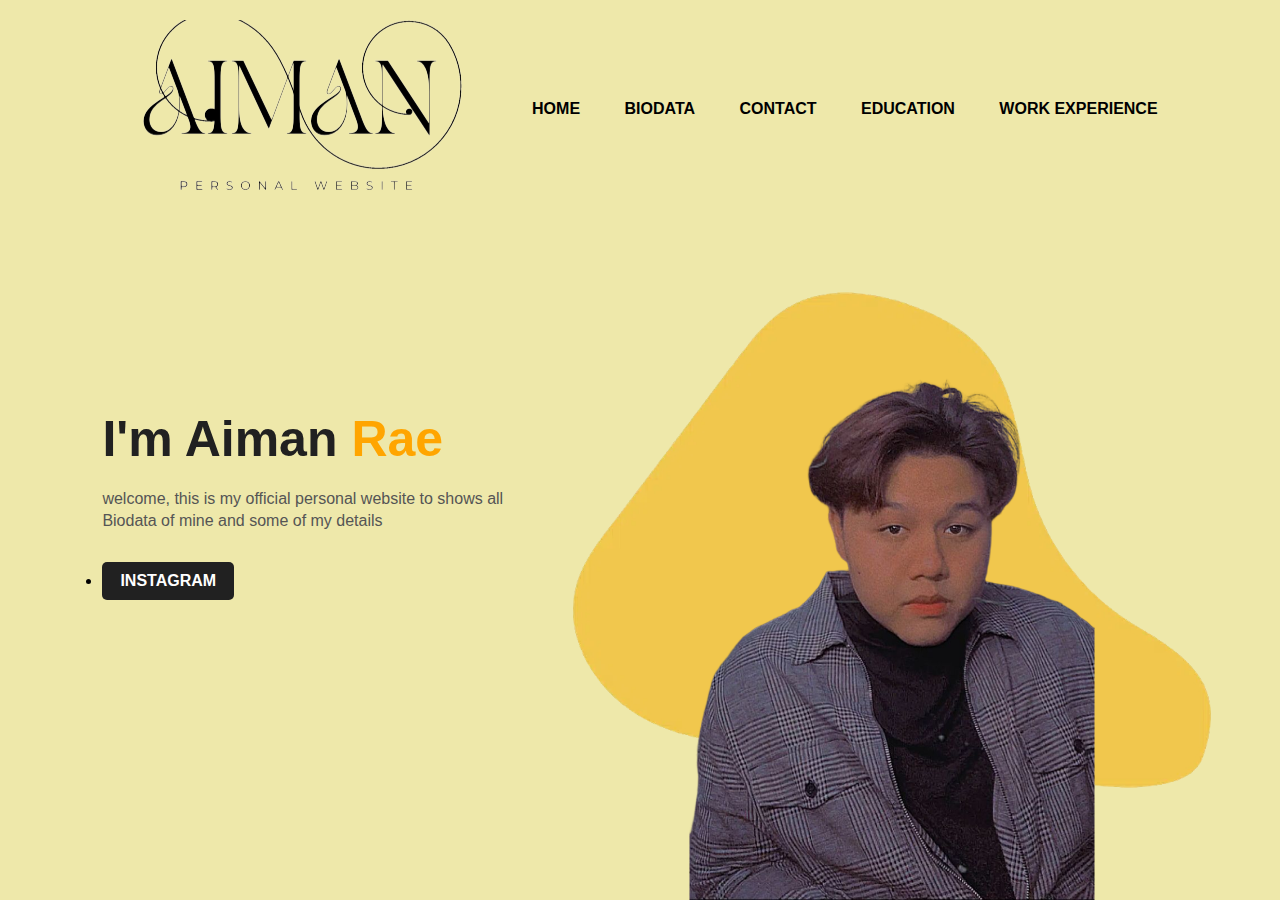
<file: index.html>
<!DOCTYPE html>
    <html lang="en">
    <head>
        <meta charset="UTF-8">
        <meta http-equiv="X-UA-Compatible" content="IE=edge">
        <meta name="viewport" content="width=device-width, initial-scale=1.0">
        <title>Personal Website</title>
        <link rel="stylesheet" href="styles.css">
    </head>
    <body>
        <div class="hero">
            <nav>
                <img src="images/logo 2.0.png" alt=""> 
                <ul>
                    <li><a href="index.html">HOME</a></li>
                    <li><a href="biodata.html">BIODATA</a></li>
                    <li><a href="contact.html">CONTACT</a></li>
                    <li><a href="gallery.html">EDUCATION</a></li>
                    <li><a href="work.html">WORK EXPERIENCE</a></li>
                </ul>
            </nav>
            <div class="detel">
                <h1>I'm Aiman <span>Rae</span></h1>
                <p>welcome, this is my official personal website to shows all
                    <br> Biodata of mine and some of my details
                </p>
            <li><a href="https://www.instagram.com/aimnrae_/">INSTAGRAM</a></li>
        </div>
        <div class="images">
            <img src="images/shape.png" class="shape">
            <img src="images/aiman.png" class="aiman">
        </div>
    </body>
    </html>
</file>
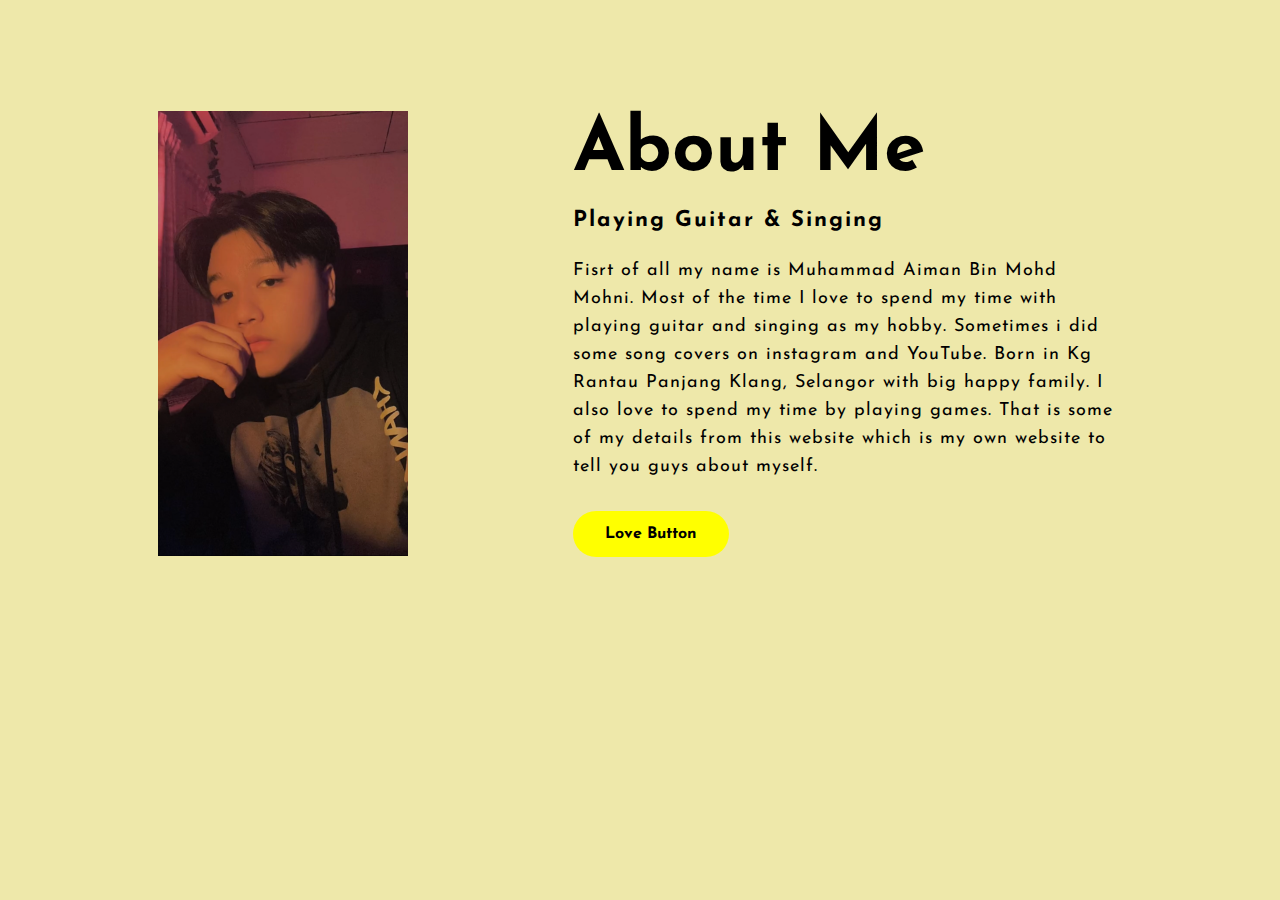
<file: biodata.html>
<!DOCTYPE html>
    <html lang="en">
    <head>
        <meta charset="UTF-8">
        <meta http-equiv="X-UA-Compatible" content="IE=edge">
        <meta name="viewport" content="width=device-width, initial-scale=1.0">
        <title>Document</title>
        <link href="style.css" rel="stylesheet" type="text/css">
        
        <link rel="preconnect" href="https://fonts.gstatic.com">
        <link href="https://fonts.googleapis.com/css2?family=Josefin+Sans:ital,wght@0,100;0,200;0,300;0,400;0,500;0,600;0,700;1,100;1,200;1,300;1,400;1,500;1,600;1,700&display=swap" 
        rel="stylesheet">

    </head>
    <body style="background-color: palegoldenrod;"></body>
        <!--About section start-->
        <link href="style.css" rel="stylesheet" type="text/css">
        <section class="about">
            <div class="main">
                <img src="images/aiman biodata.PNG" width="250px" style="padding-top: 1%;">
                <div class="about-text">
                    <h2>About Me</h2>
                    <h5>Playing guitar <span>& Singing</span></h5>
                    <p>Fisrt of all my name is Muhammad Aiman Bin Mohd Mohni. Most of the time I love to spend my time with playing guitar and singing as my hobby. Sometimes i 
                       did some song covers on instagram and YouTube. Born in Kg Rantau Panjang Klang, Selangor with big happy family. I also love to spend my time by playing
                       games. That is some of my details from this website which is my own website to tell you guys about myself.</p>
                       <a class="button-two" href="https://gifft.me/l#wE8GwHWa5A2Rmu3RE0hm">Love Button</a>
                </div>
            </div>
        </section>
</file>
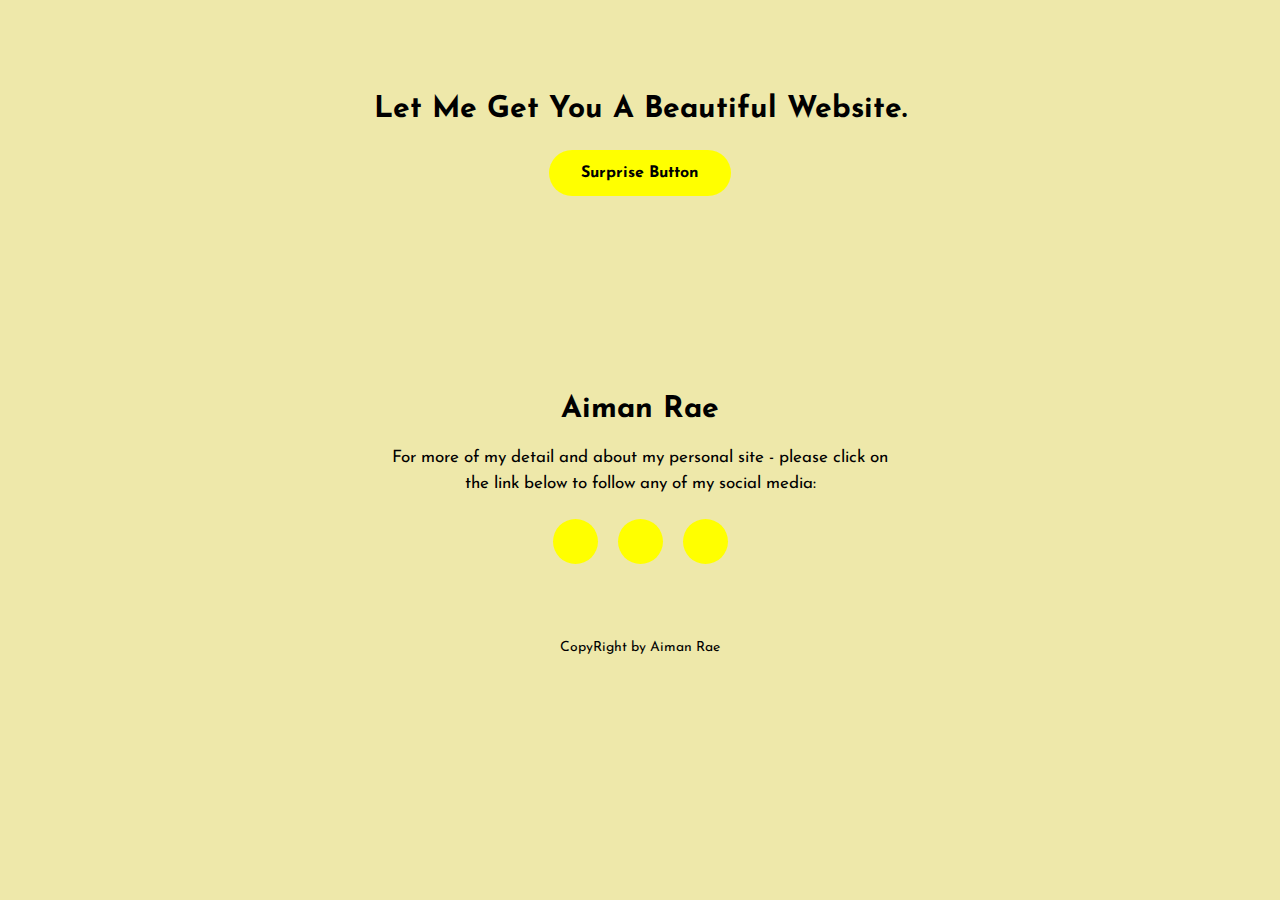
<file: contact.html>
<!DOCTYPE html>
<html lang="en">
<head>
    <meta charset="UTF-8">
    <meta http-equiv="X-UA-Compatible" content="IE=edge">
    <meta name="viewport" content="width=device-width, initial-scale=1.0">
    <title>Document</title>
    <link href="contact.css" rel="stylesheet" type="text/css">
    
    <link rel="preconnect" href="https://fonts.gstatic.com">
    <link href="https://fonts.googleapis.com/css2?family=Josefin+Sans:ital,wght@0,100;0,200;0,300;0,400;0,500;0,600;0,700;1,100;1,200;1,300;1,400;1,500;1,600;1,700&display=swap" 
    rel="stylesheet">

</head>
<body style="background-color: palegoldenrod;"></body>
     <!--Contact-->
     <div class="contact">
        <p>Let Me Get You A Beautiful Website.</p>
        <a class="button-two" href="https://artrayd.com/gift/">Surprise Button</a>
    </div>

    <!------footer start--------->
    <footer>
        <p>Aiman Rae</p>
        <p>For more of my detail and about my personal site - please click on the link below to follow any of my social media:</p>
        <div class="social">
            <a href="https://www.instagram.com/aimnrae_/"><i class="fa-brands fa-instagram"></i></a>
            <a href="https://www.facebook.com/profile.php?id=100039004703182"><i class="fa-brands fa-facebook-f"></i></a>
            <a href="https://twitter.com/aimnrae/status/1270650639459119105?s=46&t=84ci4FgUfyONjKMMI-wB3g"><i class="fa-brands fa-twitter"></i></a>
        </div>
        <p class="end">CopyRight by Aiman Rae</p>
    </footer>
</body>
</html>
</file>
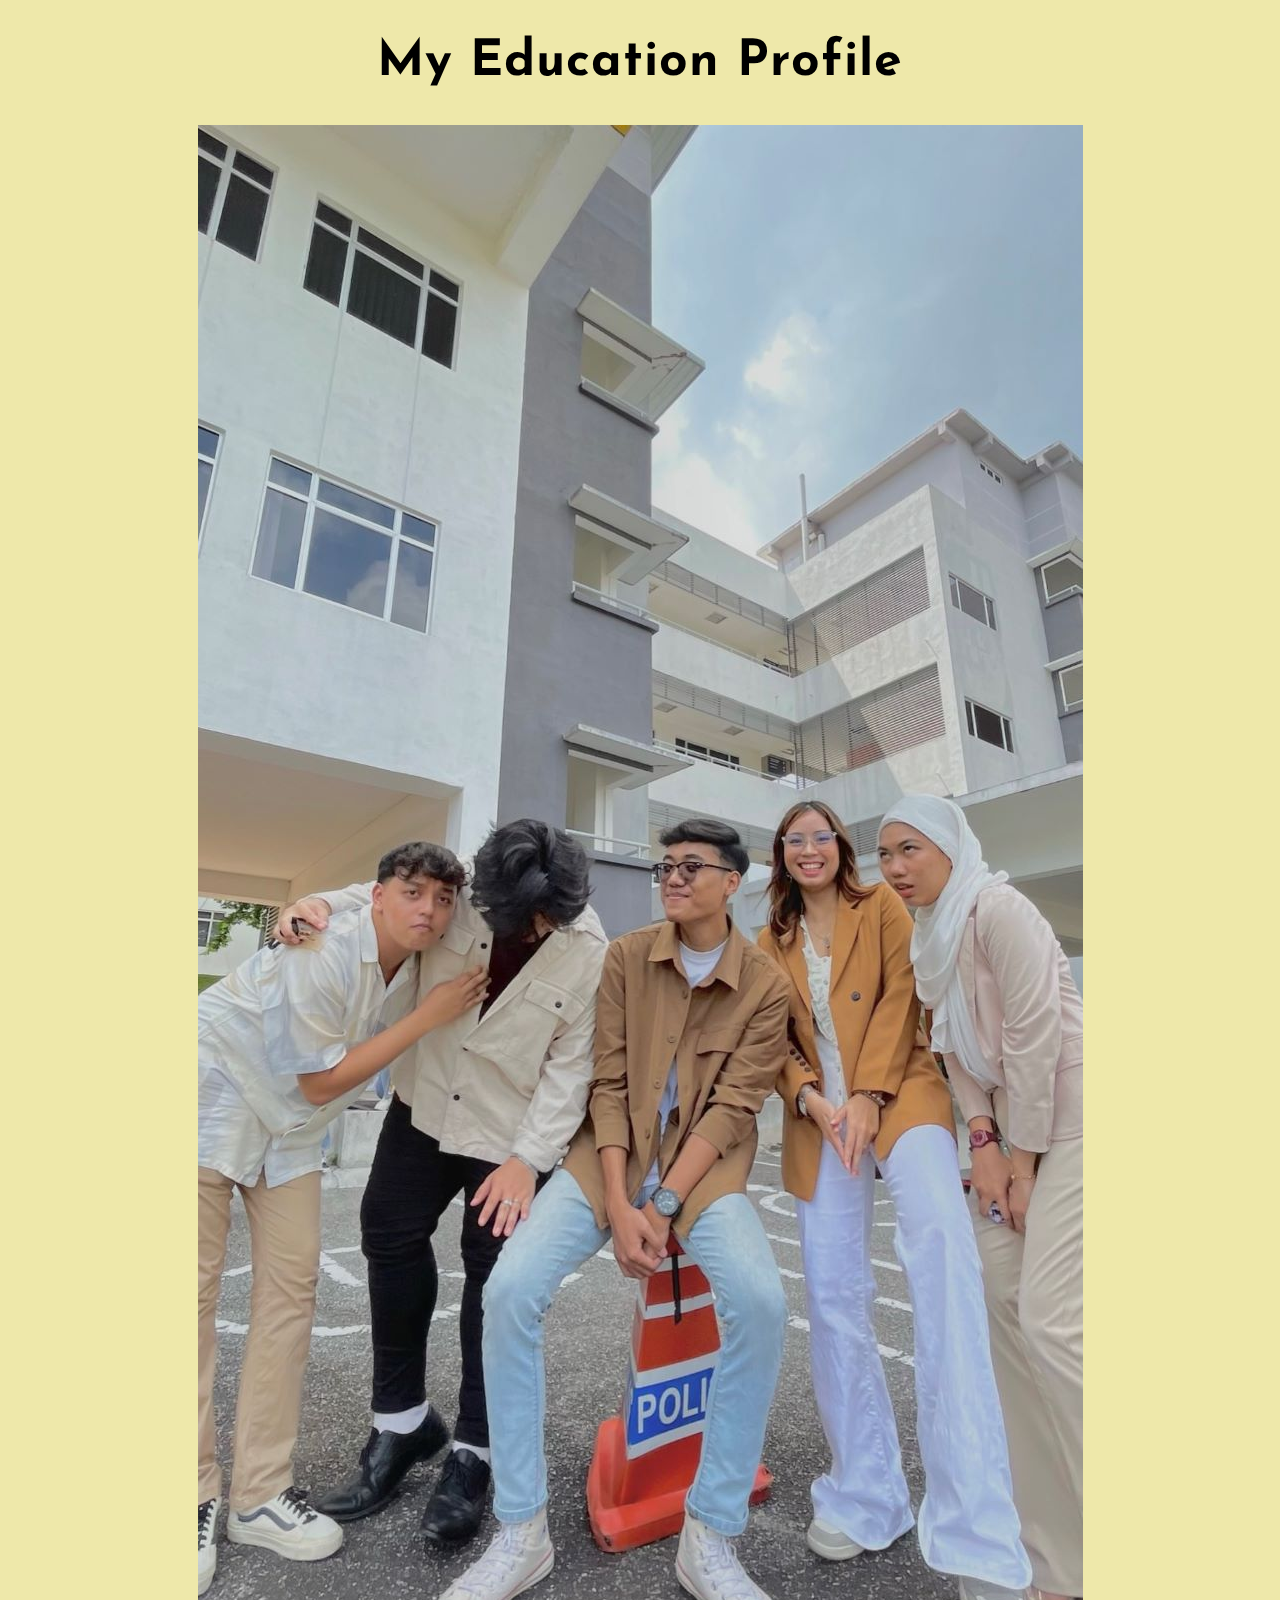
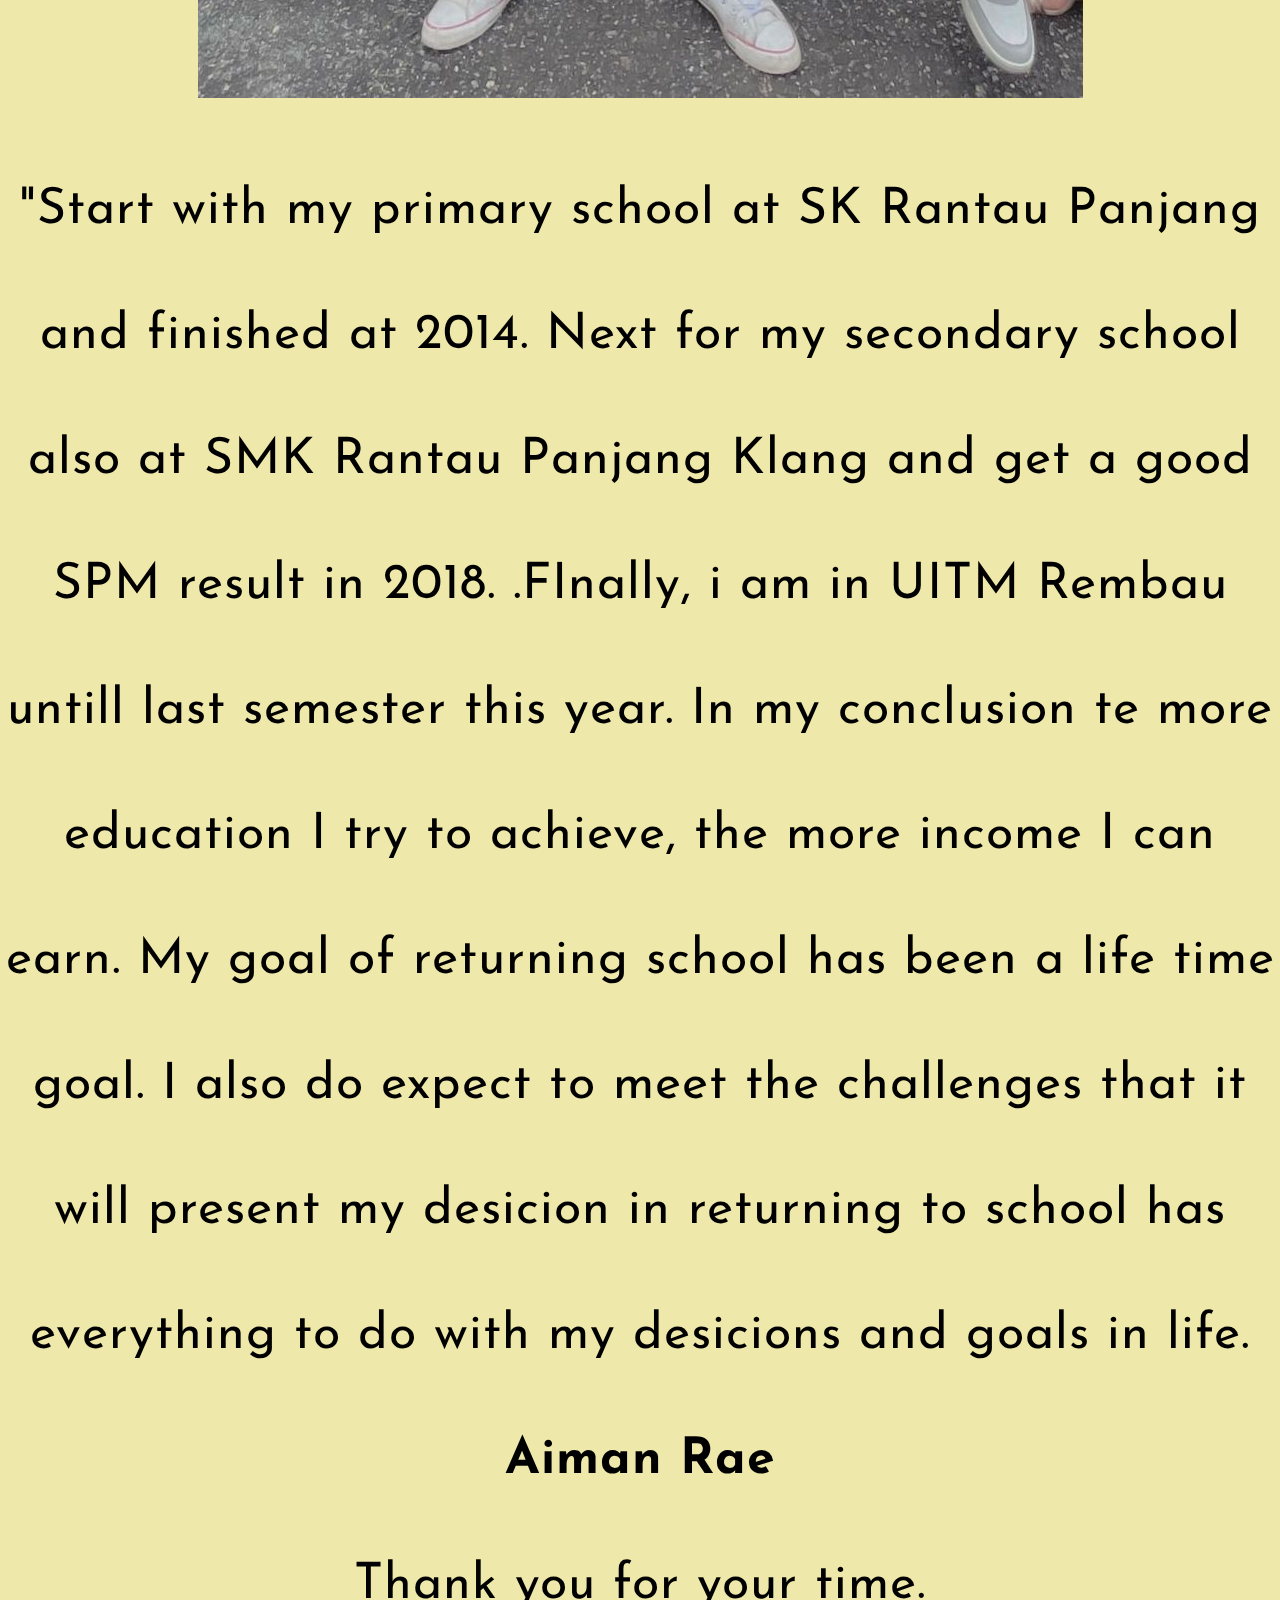
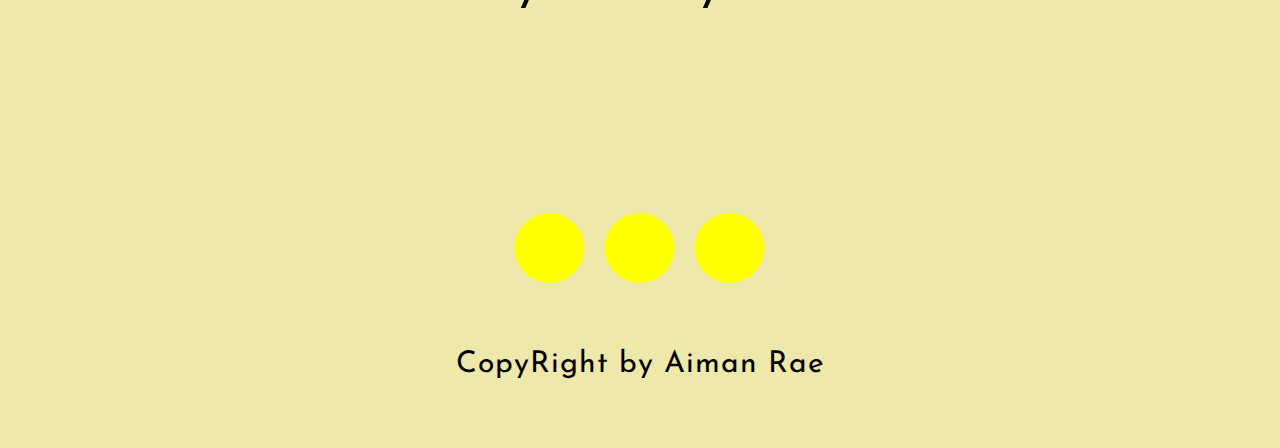
<file: gallery.html>
<!DOCTYPE html>
<html lang="en">
<head>
    <meta charset="UTF-8">
        <meta http-equiv="X-UA-Compatible" content="IE=edge">
        <meta name="viewport" content="width=device-width, initial-scale=1.0">
        <title>Document</title>
        <link href="style.css" rel="stylesheet" type="text/css">
        
        <link rel="preconnect" href="https://fonts.gstatic.com">
        <link href="https://fonts.googleapis.com/css2?family=Josefin+Sans:ital,wght@0,100;0,200;0,300;0,400;0,500;0,600;0,700;1,100;1,200;1,300;1,400;1,500;1,600;1,700&display=swap" 
        rel="stylesheet">

</head>
<body style="background-color: palegoldenrod;"></body>

    <!--Education-->
    <link href="gallery.css" rel="stylesheet" type="text/css">
    <div class="wrapper">
        <div class="testimonial">
            <article>
                <h1>My Education Profile</h1>
                <img src="images/team.jpg">
                <blockquote>
                    "Start with my primary school at SK Rantau Panjang and finished at 2014. Next for my secondary school also at SMK Rantau Panjang Klang and get a good SPM result in 2018.
                    .FInally, i am in UITM Rembau untill last semester this year. In my conclusion te more education I try to achieve, the more income I can earn. My goal of returning school has been a life time goal. I also
                    do expect to meet the challenges that it will present my desicion in returning to school has everything to do with my desicions and goals in life.
                </blockquote>
                <h5>Aiman Rae</h5>
                <p>Thank you for your time. </p>
            </article>

    </div>
           <!------footer start--------->
    <footer>
        <div class="social">
            <a href="https://www.instagram.com/aimnrae_/"><i class="fa-brands fa-instagram"></i></a>
            <a href="https://www.facebook.com/profile.php?id=100039004703182"><i class="fa-brands fa-facebook-f"></i></a>
            <a href="https://twitter.com/aimnrae/status/1270650639459119105?s=46&t=84ci4FgUfyONjKMMI-wB3g"><i class="fa-brands fa-twitter"></i></a>
        </div>
        <p class="end">CopyRight by Aiman Rae</p>
    </footer>
    </body>
    </html>
</file>
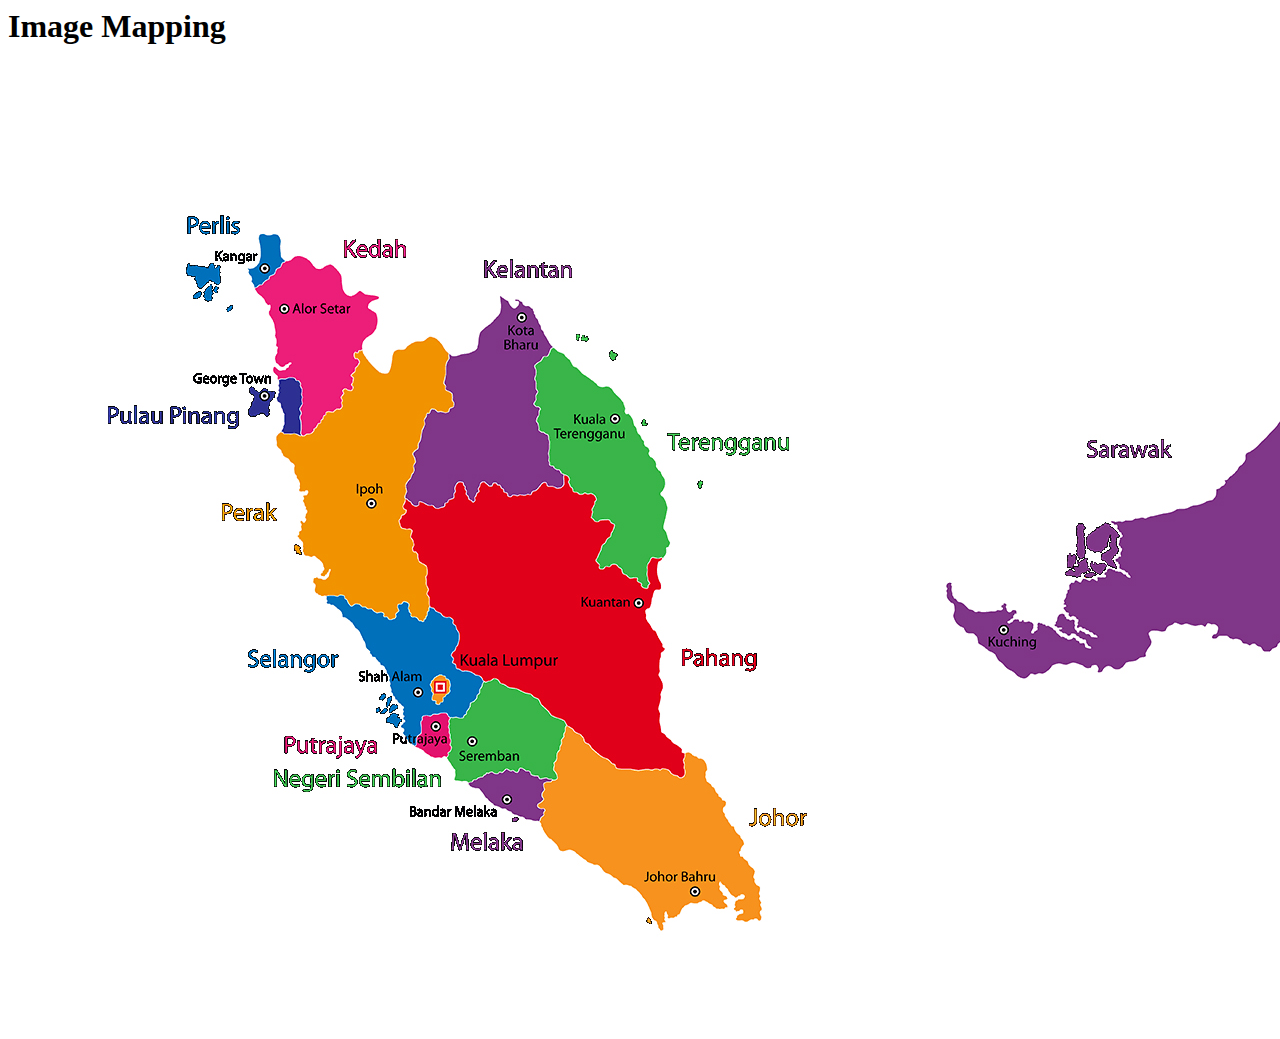
<file: mapping.html>
<html>
    <head>
        <title>Image Map Exercise</title>
    </head>
    <body>
        <h1>Image Mapping</h1>

        <!--Image Mapping coding-->
        <img src="images/malaysia-map.jpg" usemap="#malaysia-map">

        <map name="malaysia-map">
        
            <area target="_blank" alt="UITM REMBAU" title="UITM REMBAU" href="https://nsembilan.uitm.edu.my/rembau/" coords="445,635,545,708" shape="rect">
            <area target="_self" alt="UITM MACHANG" title="UITM MACHANG" href="https://kelantan.uitm.edu.my/index.php/en/" coords="481,360,66" shape="circle">
            <area target="_blank" alt="UITM MERBOK" title="UITM MERBOK" href="https://kedah.uitm.edu.my/" coords="257,223,263,237,263,245,263,259,265,272,265,285,267,298,278,307,287,310,290,323,289,345,292,361,306,355,322,339,330,318,343,307,343,285,354,277,360,259,352,236,338,228,329,224,314,202,298,196,281,201,273,207,260,212,324,210" shape="poly">   




        </map>
    </body>
</html>
</file>
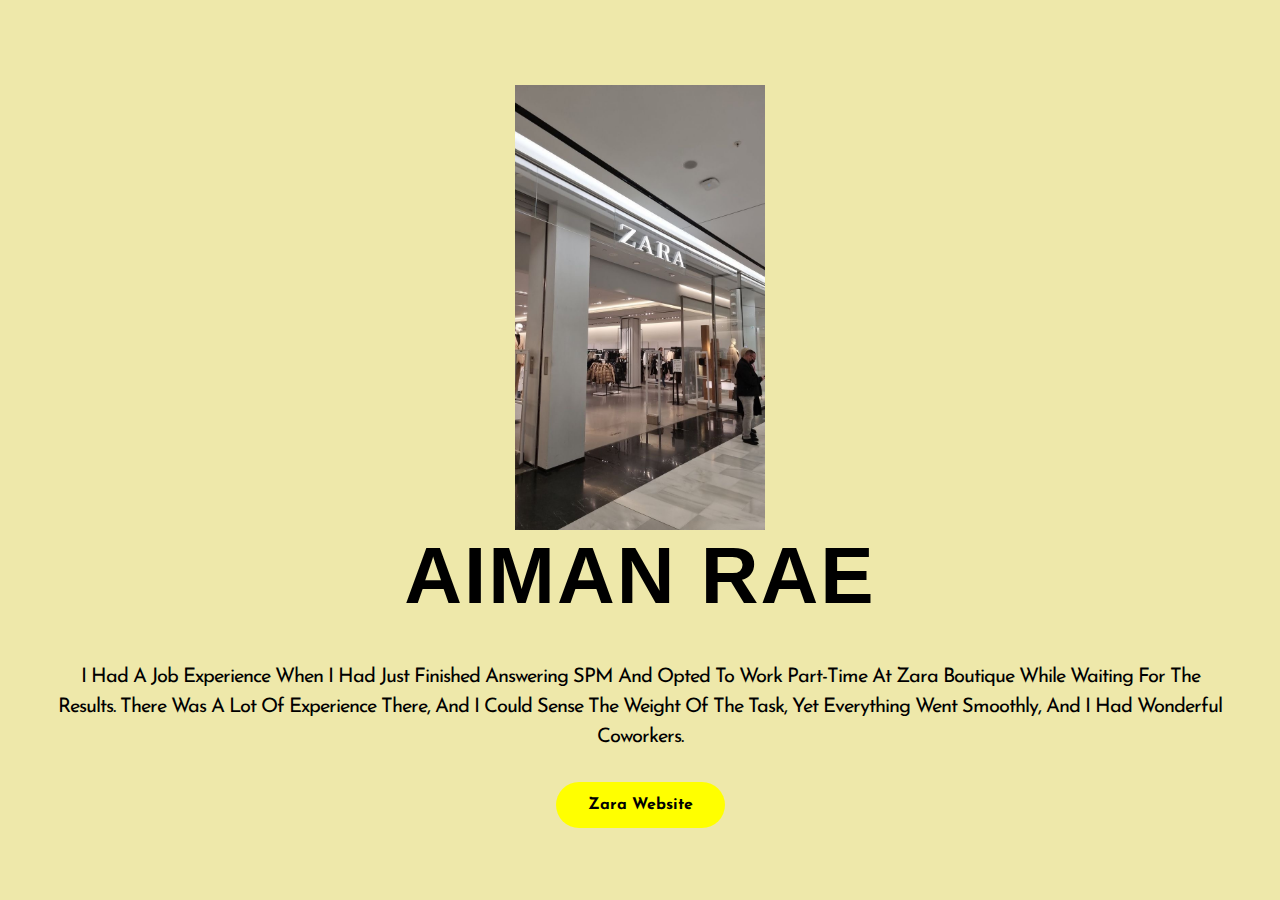
<file: work.html>
<!DOCTYPE html>
<html lang="en">
<head>
    <meta charset="UTF-8">
    <meta http-equiv="X-UA-Compatible" content="IE=edge">
    <meta name="viewport" content="width=device-width, initial-scale=1.0">
    <title>Document</title>
    <link href="work.css" rel="stylesheet" type="text/css">
    
    <link rel="preconnect" href="https://fonts.gstatic.com">
    <link href="https://fonts.googleapis.com/css2?family=Josefin+Sans:ital,wght@0,100;0,200;0,300;0,400;0,500;0,600;0,700;1,100;1,200;1,300;1,400;1,500;1,600;1,700&display=swap" 
    rel="stylesheet">

</head>
<body style="background-color: palegoldenrod;"></body>
    <div class="hero">
        <nav>
            <h2 class="logo">Aiman Rae</h2>
        </nav>

    <div class="main">
        <img src="images/zara.JPG" width="250px" style="padding-top: 1%;">
        <h1>Aiman Rae</h1>
        <p>I had a job experience when I had just finished answering SPM and opted to work part-time at Zara boutique while waiting for the results. 
            There was a lot of experience there, and I could sense the weight of the task, yet everything went smoothly, and I had wonderful coworkers.</p>
            <a class="button-two" href="https://www.zara.com/">Zara Website</a>
    </div>
    </div>
</file>
<file: styles.css>
*{
        margin: 0;
        padding: 0;
        font-family: sans-serif;
    }

    .hero{
        position: relative;
        width: 100%;
        height: 100vh;
        background: palegoldenrod;
    }

    nav{
        display: flex;
        width: 84%;
        margin: auto;
        padding: 20px 0;
        align-items: center;
        justify-content: space-between;
    }

    nav ul li{
        display: inline-block;
        list-style: none;
        margin: 10px 20px;
    }

    nav ul li a{
        text-decoration: none;
        color: #000;
        font-weight: bold;
    }

    nav ul li a:hover{
        color: red;
    }

    .detel{
        margin-left: 8%;
        margin-top: 15%;
    }

    .detel h1{
        font-size: 50px;
        color: #212121;
        margin-bottom: 20px;
    }

    span{
        color: orange;
    }

    .detel p{
        color: #555;
        line-height: 22px;
    }

    .detel a{
        background: #212121;
        padding: 10px 18px;
        text-decoration: none;
        font-weight: bold;
        color: #fff;
        display: inline-block;
        margin: 30px 0;
        border-radius: 5px;
    }

    .images{
        width: 45%;
        height: 80%;
        position: absolute;
        bottom: 0;
        right: 100px;
    }

    .images img{
        height: 100%;
        position: absolute;
        left: 50%;
        bottom: 0;
        transform: translate(-50%);
        transition: bottom 1s, left 1s; 
    }

    .images:hover .shape{
        bottom: 40px;
    }

    .images:hover .aiman{
        left: 45%;
    }
</file>
<file: style.css>
*{
    padding: 0;
    margin: 0;
    font-family: 'Josefin Sans', sans-serif;
    box-sizing: border-box;
}
.about{
    width: 100%;
    padding: 100px 0px;
    background-color: palegoldenrod;
}
.about-text{
    width: 550px;
}
.main{
    width: 1130px;
    max-width: 95%;
    margin: 0 auto;
    display: flex;
    align-items: center;
    justify-content: space-around;
}
.about-text h2{
    color: black;
    font-size: 75px;
    text-transform: capitalize;
    margin-bottom: 20px;
}
.about-text h5{
    color: black;
    letter-spacing: 2px;
    font-size: 22px;
    margin-bottom: 25px;
    text-transform: capitalize;
}
span{
    color: black;
}
.about-text p{
    color: black;
    letter-spacing: 1px;
    line-height: 28px;
    font-size: 18px;
    margin-bottom: 45px;
}
button{
    background-color: rgb(255, 255, 0);
    color: black;
    text-decoration: none;
    border: 2px solid transparent;
    font-weight: bold;
    padding: 13px 30px;
    border-radius: 30px;
    transition: 4s;
}
button:hover{
    background-color: transparent;
    border: 2px solid #ffee00;
    cursor: pointer;
}
.button-two{
    background-color: rgb(255, 255, 0);
    color: black;
    text-decoration: none;
    border: 2px solid transparent;
    font-weight: bold;
    padding: 13px 30px;
    border-radius: 30px;
    transition: 4s;
}
.button-two:hover{
    background-color: transparent;
    border: 2px solid #ffee00;
    cursor: pointer;
}
</file>
<file: contact.css>
*{
    padding: 0;
    margin: 0;
    font-family: 'Josefin Sans', sans-serif;
    box-sizing: border-box;
}
.about{
    width: 100%;
    padding: 100px 0px;
    background-color: palegoldenrod;
}
.contact{
    width: 100%;
    height: 290px;
    background: palegoldenrod;
    display: flex;
    align-items: center;
    flex-direction: column;
    justify-content: center;
}
.contact p{
    color: black;
    font-size: 30px;
    font-weight: bold;
    margin-bottom: 25px;
}
.contact .button-two{
    background-color: rgb(255, 255, 0);
    color: black;
    text-decoration: none;
    border: 2px solid transparent;
    font-weight: bold;
    padding: 13px 30px;
    border-radius: 30px;
    transition: 4s;
}
.contact .button-two:hover{
    background-color: transparent;
    border: 2px solid #ffee00;
    cursor: pointer;
}
footer{
    position: relative;
    width: 100%;
    height: 400px;
    background: palegoldenrod;
    display: flex;
    flex-direction: column;
    align-items: center;
    justify-content: center;
}
footer p:nth-child(1){
    font-size: 30px;
    color: black;
    margin-bottom: 20px;
    font-weight: bold;
}
footer p:nth-child(2){
    color: black;
    font-size: 17px;
    width: 500px;
    text-align: center;
    line-height: 26px;
}
.social{
    display: flex;
}
.social a{
    width: 45px;
    height: 45px;
    display: flex;
    align-items: center;
    justify-content: center;
    background: yellow;
    border-radius: 50%;
    margin: 22px 10px;
    color: black;
    text-decoration: none;
    font-size: 20px;
}
.social a:hover{
    transform: scale(1.3);
    transition: .3s;
}
.end{
    position: absolute;
    color: black;
    bottom: 35px;
    font-size: 14px;
}
</file>
<file: gallery.css>
*{
    padding: 0;
    margin: 0;
    font-family: 'Josefin Sans', sans-serif;
    box-sizing: border-box;
    text-align: center;
    color: black;
    line-height: 2.5;
    letter-spacing: 1px;
    font-size: 50px;
}
.wrapper{
    min-height: 100vh;
    width: 100%;
    background-image:linear-gradient(rgba(0,0,0,07.5), rgba(0,0,0,07.5)) url('https://pin.it/2vsODHP');
    background-position: center;
    background-repeat: no-repeat;
    background-size: cover;
}
footer{
    position: relative;
    width: 100%;
    height: 400px;
    background: palegoldenrod;
    display: flex;
    flex-direction: column;
    align-items: center;
    justify-content: center;
}
footer p:nth-child(1){
    font-size: 30px;
    color: black;
    margin-bottom: 20px;
    font-weight: bold;
}
footer p:nth-child(2){
    color: black;
    font-size: 30px;
    width: 500px;
    text-align: center;
    line-height: 26px;
}
.social{
    display: flex;
}
.social a{
    width: 70px;
    height: 70px;
    display: flex;
    align-items: center;
    justify-content: center;
    background: yellow;
    border-radius: 50%;
    margin: 22px 10px;
    color: black;
    text-decoration: none;
    font-size: 40px;
}
.social a:hover{
    transform: scale(1.3);
    transition: .3s;
}
.end{
    position: absolute;
    color: black;
    bottom: 70px;
    font-size: 30px;
}
</file>
<file: work.css>
*{
    padding: 0;
    margin: 0;
    font-family: 'Josefin Sans', sans-serif;
    box-sizing: border-box;
}
.about{
    width: 100%;
    padding: 100px 0px;
    background-color: palegoldenrod;
}
.hero{
    height: 100vh;
    width: 100%;
}
nav{
    position: relative;
    width: 100%;
    height: 400px;
    background: palegoldenrod;
    display: flex;
    flex-direction: column;
    align-items: center;
    justify-content: center;
}
.logo{
    color: black;
    font-size: 29px;
}
.main{
    position: relative;
    width: 100%;
    height: 100px;
    background: palegoldenrod;
    display: flex;
    flex-direction: column;
    align-items: center;
    justify-content: center;
}
h1{
    color: black;
    font-size: 80px;
    font-family: 'Montserrat', sans-serif;
    text-transform: uppercase;
    font-weight: 900;
    letter-spacing: 2px;
    margin-bottom: 10px;
}
p{
    padding: 10px 30px;
    margin: 20px;
    font-family: 'Josefin Sans', sans-serif;
    box-sizing: border-box;
    text-align: center;
    color: black;
    line-height: 1.5;
    letter-spacing: -1px;
    font-size: 20px;
    text-transform: capitalize;
    justify-content: center;
}
button{
    background-color: rgb(255, 255, 0);
    color: black;
    text-decoration: none;
    border: 2px solid transparent;
    font-weight: bold;
    padding: 13px 30px;
    border-radius: 30px;
    transition: 4s;
}
button:hover{
    background-color: transparent;
    border: 2px solid #ffee00;
    cursor: pointer;
}
.button-two{
    background-color: rgb(255, 255, 0);
    color: black;
    text-decoration: none;
    border: 2px solid transparent;
    font-weight: bold;
    padding: 13px 30px;
    border-radius: 30px;
    transition: 4s;
}
.button-two:hover{
    background-color: transparent;
    border: 2px solid #ffee00;
    cursor: pointer;
}
</file>
